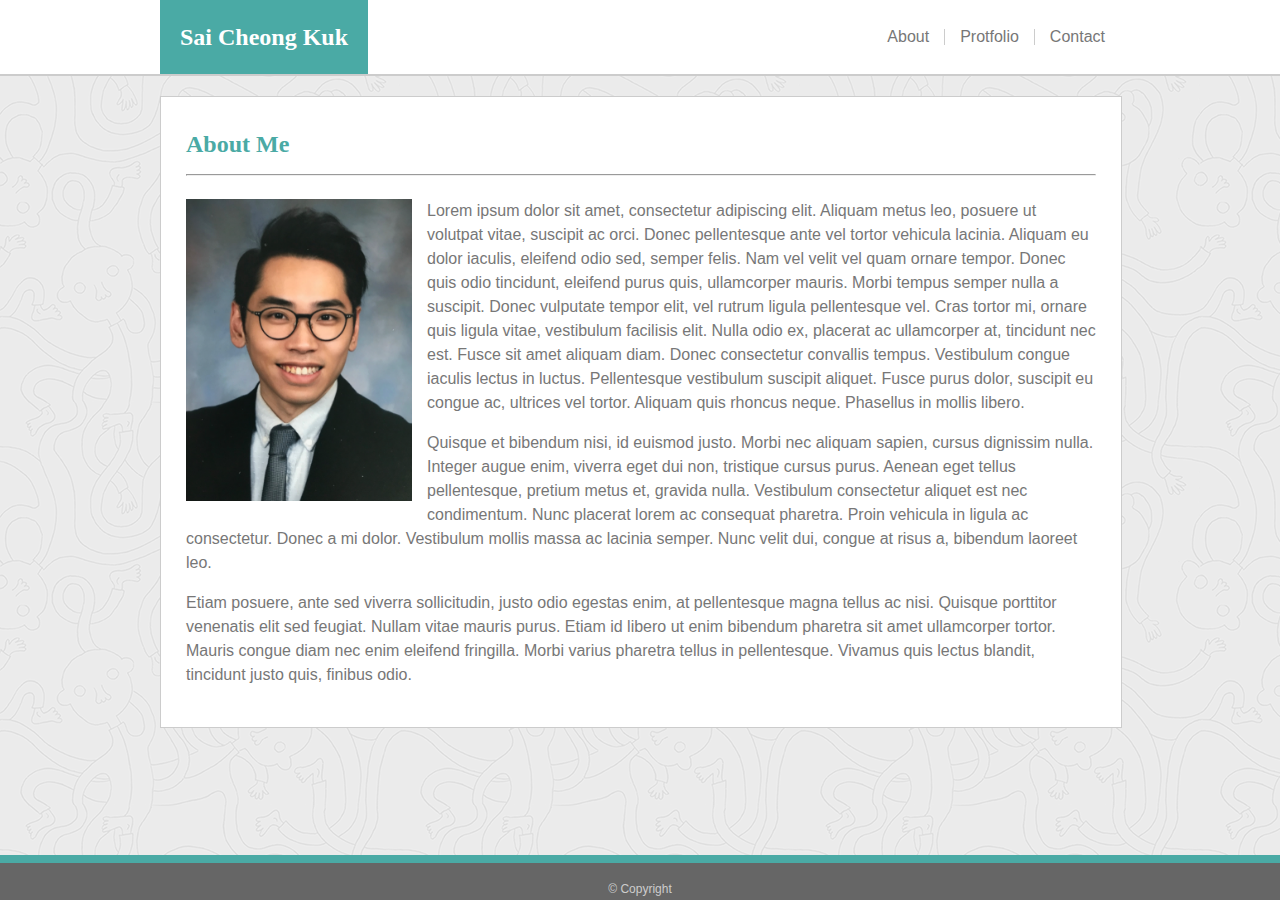
<file: index.html>
<!DOCTYPE html>
<html>
    <head>
        <title>Basic Protfolio</title>

        <link rel="stylesheet" type ="text/css" href="assets/css/reset.css">
        <link rel="stylesheet" type ="text/css" href="assets/css/style.css">
        <meta name="viewport" content="width=device-width, initial-scale=1.0">
    </head>
    <body>

    <header>
        <div id="main_header">
            <div class="name">
                <h1>Sai Cheong Kuk</h1>
            </div>
            
            <nav class="topbar_menu">
                <ul class="inlineList">
                    <li><a href="#">About</a></li>
                    <li><a href="portfolio.html">Protfolio</a></li>
                    <li><a href="contact.html">Contact</a></li>
                </ul>
            </nav>
        </div>
    </header>


    <section>
        <div id="container">
            <h2 class="content_headline">About Me</h2>
            <hr>
            <div class="content_info">
                <img src="assets/images/sai.png" alt="Sai Photo" class="profile_img" >
                <p>Lorem ipsum dolor sit amet, consectetur adipiscing elit. Aliquam metus leo, posuere ut volutpat vitae, suscipit ac orci. Donec pellentesque ante vel tortor vehicula lacinia. Aliquam eu dolor iaculis, eleifend odio sed, semper felis. Nam vel velit vel quam ornare tempor. Donec quis odio tincidunt, eleifend purus quis, ullamcorper mauris. Morbi tempus semper nulla a suscipit. Donec vulputate tempor elit, vel rutrum ligula pellentesque vel. Cras tortor mi, ornare quis ligula vitae, vestibulum facilisis elit. Nulla odio ex, placerat ac ullamcorper at, tincidunt nec est. Fusce sit amet aliquam diam. Donec consectetur convallis tempus. Vestibulum congue iaculis lectus in luctus. Pellentesque vestibulum suscipit aliquet. Fusce purus dolor, suscipit eu congue ac, ultrices vel tortor. Aliquam quis rhoncus neque. Phasellus in mollis libero.</p>
                <br>
                <p>Quisque et bibendum nisi, id euismod justo. Morbi nec aliquam sapien, cursus dignissim nulla. Integer augue enim, viverra eget dui non, tristique cursus purus. Aenean eget tellus pellentesque, pretium metus et, gravida nulla. Vestibulum consectetur aliquet est nec condimentum. Nunc placerat lorem ac consequat pharetra. Proin vehicula in ligula ac consectetur. Donec a mi dolor. Vestibulum mollis massa ac lacinia semper. Nunc velit dui, congue at risus a, bibendum laoreet leo.</p>
                <br>
                <p>Etiam posuere, ante sed viverra sollicitudin, justo odio egestas enim, at pellentesque magna tellus ac nisi. Quisque porttitor venenatis elit sed feugiat. Nullam vitae mauris purus. Etiam id libero ut enim bibendum pharetra sit amet ullamcorper tortor. Mauris congue diam nec enim eleifend fringilla. Morbi varius pharetra tellus in pellentesque. Vivamus quis lectus blandit, tincidunt justo quis, finibus odio.</p>
            </div>
        </div>
    </section>



    <footer>
            &copy; Copyright 
    </footer>

    </body>


</html>
</file>
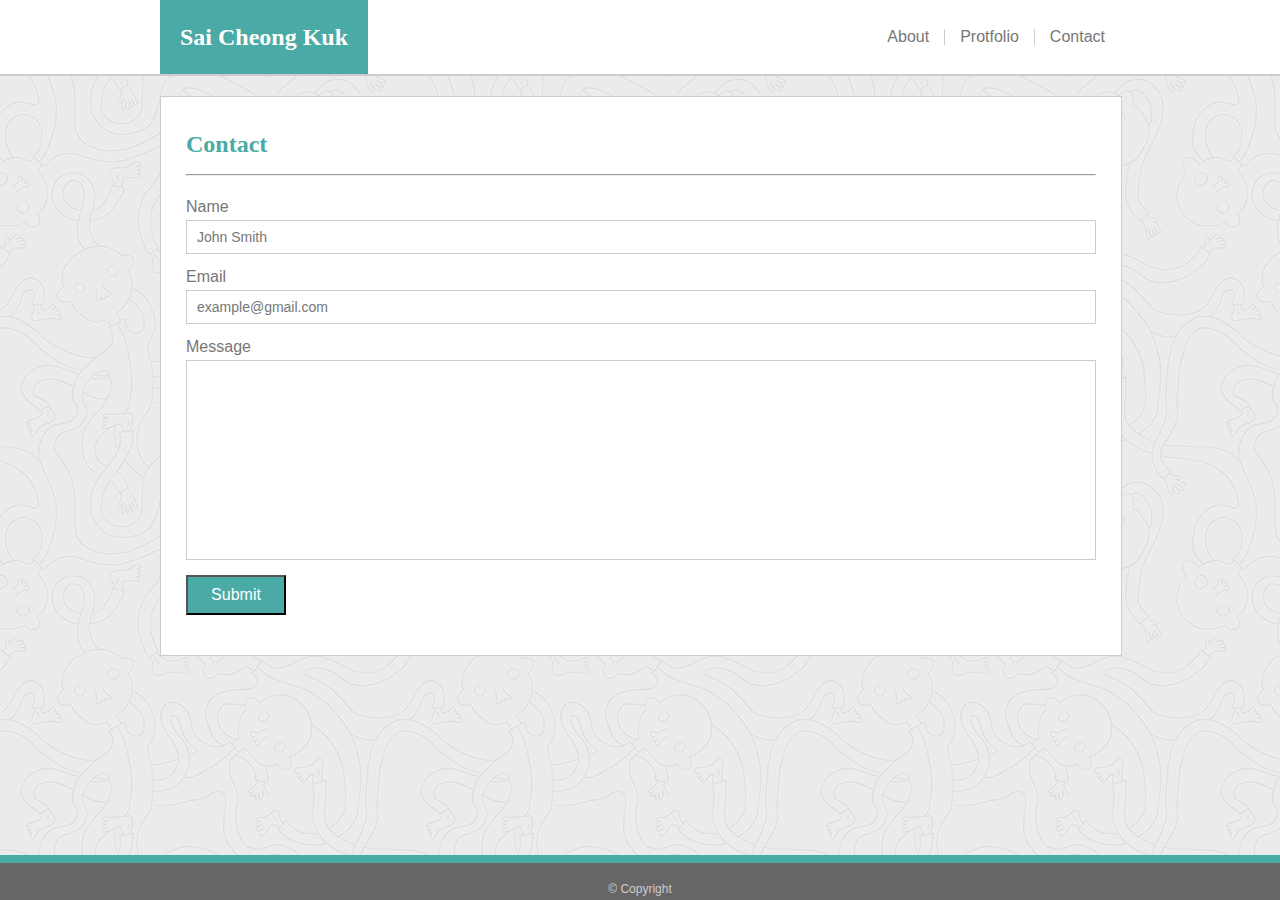
<file: contact.html>
<!DOCTYPE html>
<html>
    <head>
        <title>Basic Protfolio</title>

        <link rel="stylesheet" type ="text/css" href="assets/css/reset.css">
        <link rel="stylesheet" type ="text/css" href="assets/css/style.css">
        <meta name="viewport" content="width=device-width, initial-scale=1.0">
    </head>
    <body>

    <header>
        <div id="main_header">
            <div class="name">
                <h1>Sai Cheong Kuk</h1>
            </div>
            
            <nav class="topbar_menu">
                <ul class="inlineList">
                    <li><a href="index.html">About</a></li>
                    <li><a href="portfolio.html">Protfolio</a></li>
                    <li><a href="#">Contact</a></li>
                </ul>
            </nav>
        </div>
    </header>


    <section>
        <div id="container">
            <h2 class="content_headline">Contact</h2>
            <hr>
            <div class="content_info">
                <form>
                    <h4 class="contact_header">Name</h4>
                    <input type="text" name="name" id="name" value="John Smith">
                    <h4 class="contact_header">Email</h4>
                    <input type="text" name="email" id="Email" value="example@gmail.com">
                    <h4 class="contact_header">Message</h4>
                    <input type="text" name="message" id="message" >
                    <button id="submit_button">Submit</button>
    
                </form>
            </div>
        </div>
    </section>



    <footer>
            &copy; Copyright 
    </footer>

    </body>


</html>
</file>
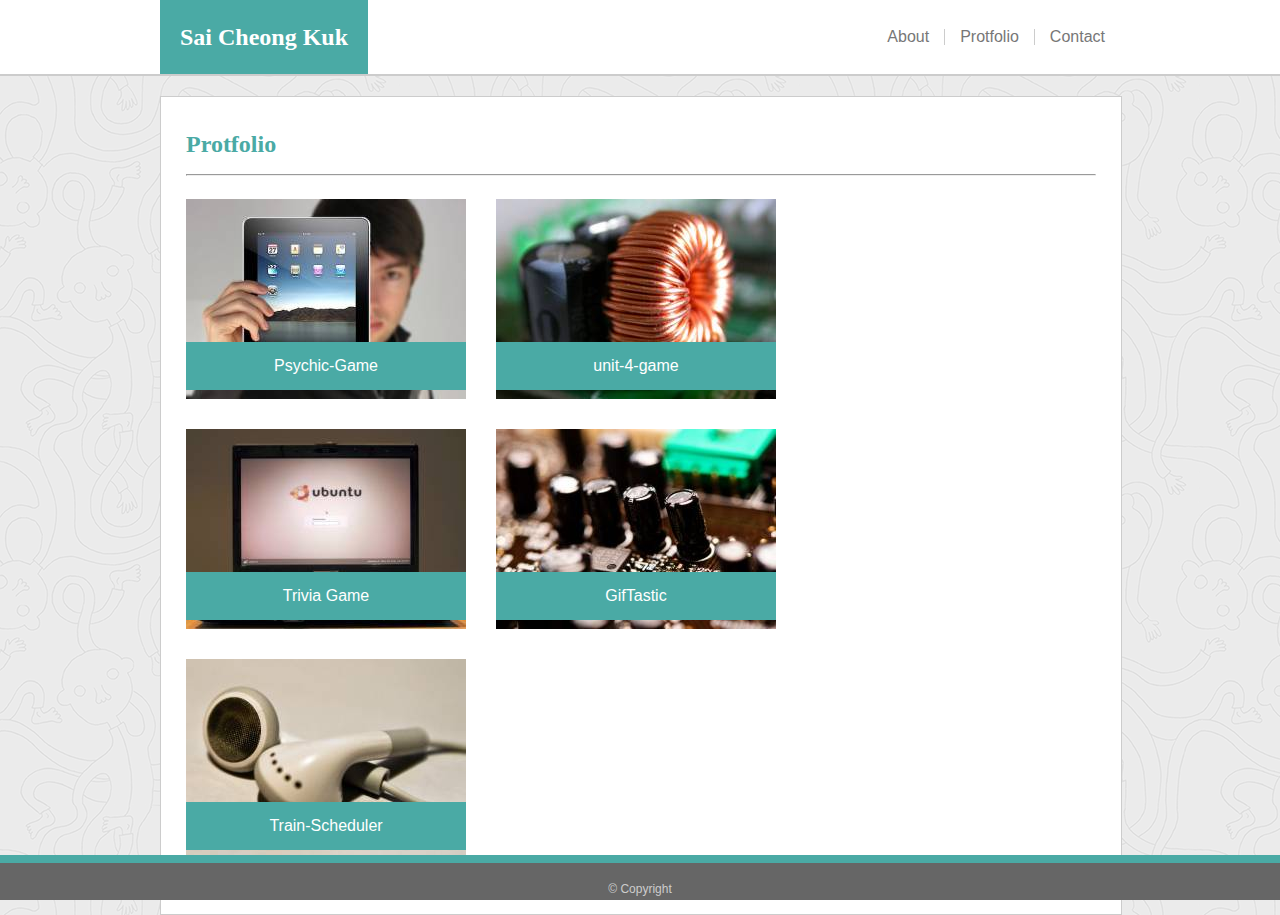
<file: portfolio.html>
<!DOCTYPE html>
<html>
    <head>
        <title>Basic Protfolio</title>

        <link rel="stylesheet" type ="text/css" href="assets/css/reset.css">
        <link rel="stylesheet" type ="text/css" href="assets/css/style.css">
        <meta name="viewport" content="width=device-width, initial-scale=1.0">
    </head>
    <body>

    <header>
        <div id="main_header">
            <div class="name">
                <h1>Sai Cheong Kuk</h1>
            </div>
            
            <nav class="topbar_menu">
                <ul class="inlineList">
                    <li><a href="index.html">About</a></li>
                    <li><a href="#">Protfolio</a></li>
                    <li><a href="contact.html">Contact</a></li>
                </ul>
            </nav>
        </div>
    </header>


    <section>
        <div id="container">
            <h2 class="content_headline">Protfolio</h2>
            <hr>
            <div class="content_info">
                <div id="protfolio_section">
                    
                    <div class="protfolio_item">
                        <a href=" https://saikuk.github.io/Psychic-Game/">
                            <img class="protfolio_img" src="assets/images/technics-q-c-280-200-1.jpg" alt="tech-img-01">
                            <h3 class="item_header">Psychic-Game</h3>
                        </a>
                    </div>
                    <div class="protfolio_item">
                        <a href="https://saikuk.github.io/unit-4-game/">
                            <img class="protfolio_img" src="assets/images/technics-q-c-280-200-2.jpg" alt="tech-img-01">
                            <h3 class="item_header">unit-4-game</h3>
                        </a>
                    </div>
                    <div class="protfolio_item">
                        <a href="https://saikuk.github.io/TriviaGame/">
                            <img class="protfolio_img" src="assets/images/technics-q-c-280-200-3.jpg" alt="tech-img-03">
                            <h3 class="item_header">Trivia Game</h3>
                        </a>
                    </div>
                    <div class="protfolio_item">
                        <a href="https://saikuk.github.io/GifTastic/">
                            <img class="protfolio_img" src="assets/images/technics-q-c-280-200-4.jpg" alt="tech-img-04">
                            <h3 class="item_header">GifTastic</h3>
                        </a>
                    </div>
                    <div class="protfolio_item">
                        <a href="https://saikuk.github.io/Train-Scheduler/">
                            <img  class="protfolio_img" src="assets/images/technics-q-c-280-200-5.jpg" alt="tech-img-05">
                            <h3 class="item_header">Train-Scheduler</h3>
                        </a>
                    </div>
                </div>
            </div>
        </div>
    </section>



    <footer>
            &copy; Copyright 
    </footer>

    </body>


</html>
</file>
<file: assets/css/style.css>
body {
    position: relative;
    margin: 0 auto;
    font-family: Arial, 'Helvetica Neue', Helvetica, sans-serif;
	color: #777777;
    background-color: #efefef;
    background-image: url("../images/ignasi_pattern_s.png")
}

h1, h2  {
    font-size: 24px;
    font-family: Georgia, 'Times New Roman', Times, serif;
}

p{
    line-height: 1.5em;
}

a{
    text-decoration: none;
}

header{
    width: 100%;
    height: auto;
    background-color:white;
    border-bottom: 2px solid #cccccc;
}

#main_header{
    width: 960px;
    margin: auto;
    display:flex;
    justify-content: space-between;
    align-items: center;

}

.name{
    padding: 25px 20px;
    background-color: #4aaaa5;
    align-content: center;
    color: white;
    font-size: 28px;
    font-family: Georgia, 'Times New Roman', Times, serif;
    font-weight: bold;
}

.topbar_menu a { 
    float: right;
    color: #777777;
}

.inlineList{
    display: flex;
    justify-content: flex-start; 
    list-style: none;
    white-space: nowrap;
}

.inlineList li+li{ 
    border-left: 0.5px solid #cccccc; 
}

.inlineList li{
    padding-right: 15px;
    padding-left: 15px;
}

section{
    margin: auto;
    width: 960px;
}

/* About Section Start*/

#container{
    position: absolute;
    width: 910px;
    background-color: white;
    margin-top:20px;
    margin-bottom:20px;
    padding: 25px;
    border: 0.1px solid #cccccc;
}

.content_headline{
    color:#4aaaa5;
    padding: 10px 0;
    font-weight: bold;
}

.content_info{
    padding: 15px 0;
}

.profile_img{
    float: left;
    padding: 0 15px 15px 0;
    width: 226px;
    height: auto;
}
/* About Section end */


/* Protfolio Section start */

#protfolio_section{
    width: 760px;
}

.protfolio_item {
    float: left;
	width: 280px;
    height: 200px;
    position: relative;
    padding-right: 30px;
    padding-bottom: 30px;
}

.item_header {
	position: relative;
	top: -60px;
	text-align: center;
	background-color: #4aaaa5;
	padding: 1em;
	color: #ffffff;
	z-index: 0;
}

/* Protfolio Section end */

/* Contact Section start */

input[type=text] {
    width: 100%;
    padding: 8px 10px;
    margin: 5px 0 15px 0px;
    border: 1px solid #ccc;
    box-sizing: border-box;
    color: #777777;
    font-size: 14px;
}

#message {
    height: 200px;
}

#submit_button{
    height: 40px;
    width: 100px;
    background-color: #4aaaa5;
    color: #ffffff;
    font-size: 16px;
}

/* Contact Section end */

/* footer Section Start */

footer {
	position: fixed;
	left: 0;
	bottom: 0;  
	width: 100%;
	padding:20px 0 5px 0;
	text-align: center;
	font-size: 12px;
	color: #cccccc;
	background-color: #666666;
    border-top: 8px solid #4aaaa5;
    z-index: 1;
}

/* footer Section end */


@media screen and (max-width: 980px) {
    #container{
        float: left;
        margin: 20px 20px;
        width: 600px;
    }
    #main_header{
        width: 100%;
        margin: auto;
        display:flex;
        justify-content: space-between;
        align-items: center;
    
    }
    .name{
        margin-left: 20px;
        padding: 25px 20px;
        background-color: #4aaaa5;
        align-content: center;
        color: white;
        font-size: 28px;
        font-family: Georgia, 'Times New Roman', Times, serif;
        font-weight: bold;
    }
}


@media screen and (max-width: 768px) {
    body {
        background-color: red;
    }

    section{
        float: left;
        width: 100%;
    }
    

    #container{
        float: left;
        margin: 3% 3%;
        padding: 0px;
        width: 94%;
    }

    .content_headline{
        color:#4aaaa5;
        padding: 25px 20px 15px 20px;
        font-weight: bold;
    }

    hr{
        margin: 0 3%;
    }

    .profile_img{
        padding: 0 15px 15px 20px;
    }


    #protfolio_section{
        width: 760px;
        padding: 0 3%;
    }


    .content_info p {
        padding: 0 3%;
    }

    .content_info form{
        padding: 0 3%;
    }

    
}


@media screen and (max-width: 640px) {

    #main_header{
        width: 100%;
        margin: auto;
        display:flex;
        flex-direction: column;
        justify-content:flex-start;

    
    }
    .name{
        width: 100%;
        padding: 25px 0;
        margin: auto 0;
        background-color: #4aaaa5;
        align-content: center;
        color: white;
        font-size: 28px;
        font-family: Georgia, 'Times New Roman', Times, serif;
        font-weight: bold;
    }
    .name h1{
        text-align: center;
    }

    .topbar_menu{
        margin: 10px auto;
    }


    #container{
        float: left;
        margin: 5% 5%;
        padding: 0px;
        width: 90%;
    }

    hr{
        margin: 0 5%;
    }

    .profile_img{
        float: left;
        padding: 0 5% 10px 5%;
        width: 90%;
        height: auto;
    }

    #protfolio_section{
        width: 90%;
        position: relative;
        padding: 0 5%;
    }

    .protfolio_item {
        margin: auto;
        height: auto;
        width: auto;
        float: none;
        padding: 0 5%;

    }

    .protfolio_img{
        width:100%;
    }

    .content_info p {
        padding: 0 5%;
    }

    .content_info form{
        padding: 0 5%;
    }
}
</file>
